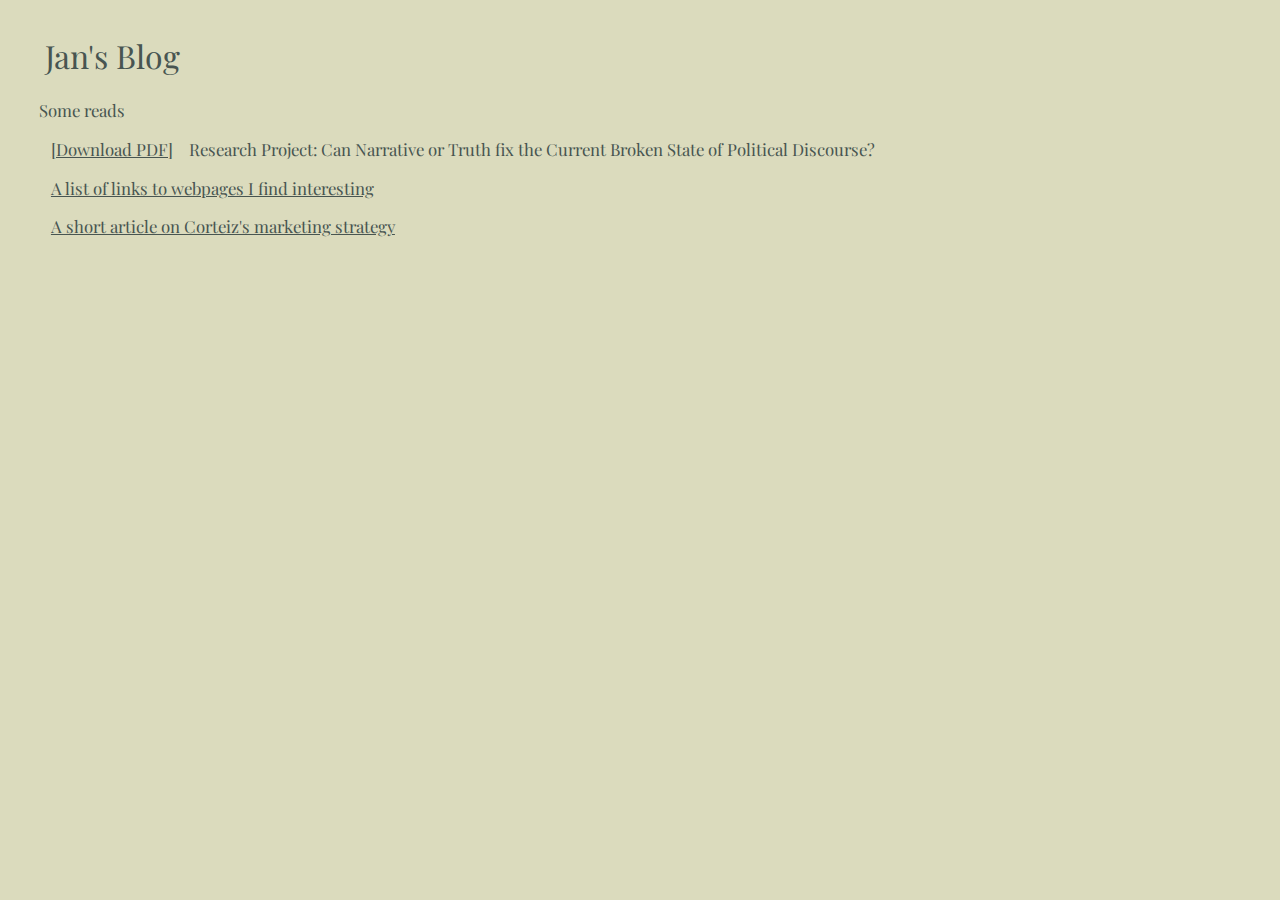
<file: index.html>
<!DOCTYPE html>

<html lang="en">

<head>

  <title>Jan's Blog </title>

  <meta charset="UTF-8" />
  <meta name="viewport" content="width=device-width,initial-scale=1" />
  <meta name="description" content="" />
  <link rel="stylesheet" href="global.css">

  <link rel="preconnect" href="https://fonts.googleapis.com">
  <link rel="preconnect" href="https://fonts.gstatic.com" crossorigin>
  <link href="https://fonts.googleapis.com/css2?family=Playfair+Display:ital,wght@0,400..900;1,400..900&display=swap" rel="stylesheet">
  
</head>

<body>

  <h1>Jan's Blog</h1>
  
  <p>Some reads</p>
  
  <p><a link href="files/Narrative and Truth in Politics.pdf">[Download PDF]</a> Research Project: Can Narrative or Truth fix the Current Broken State of Political Discourse?</p>
  <p><a link href="lists/interesting-links.html">A list of links to webpages I find interesting</a></p>
  <p><a link href="blog-posts/corteiz.html">A short article on Corteiz's marketing strategy</a></p>


</body>

</html>
</file>
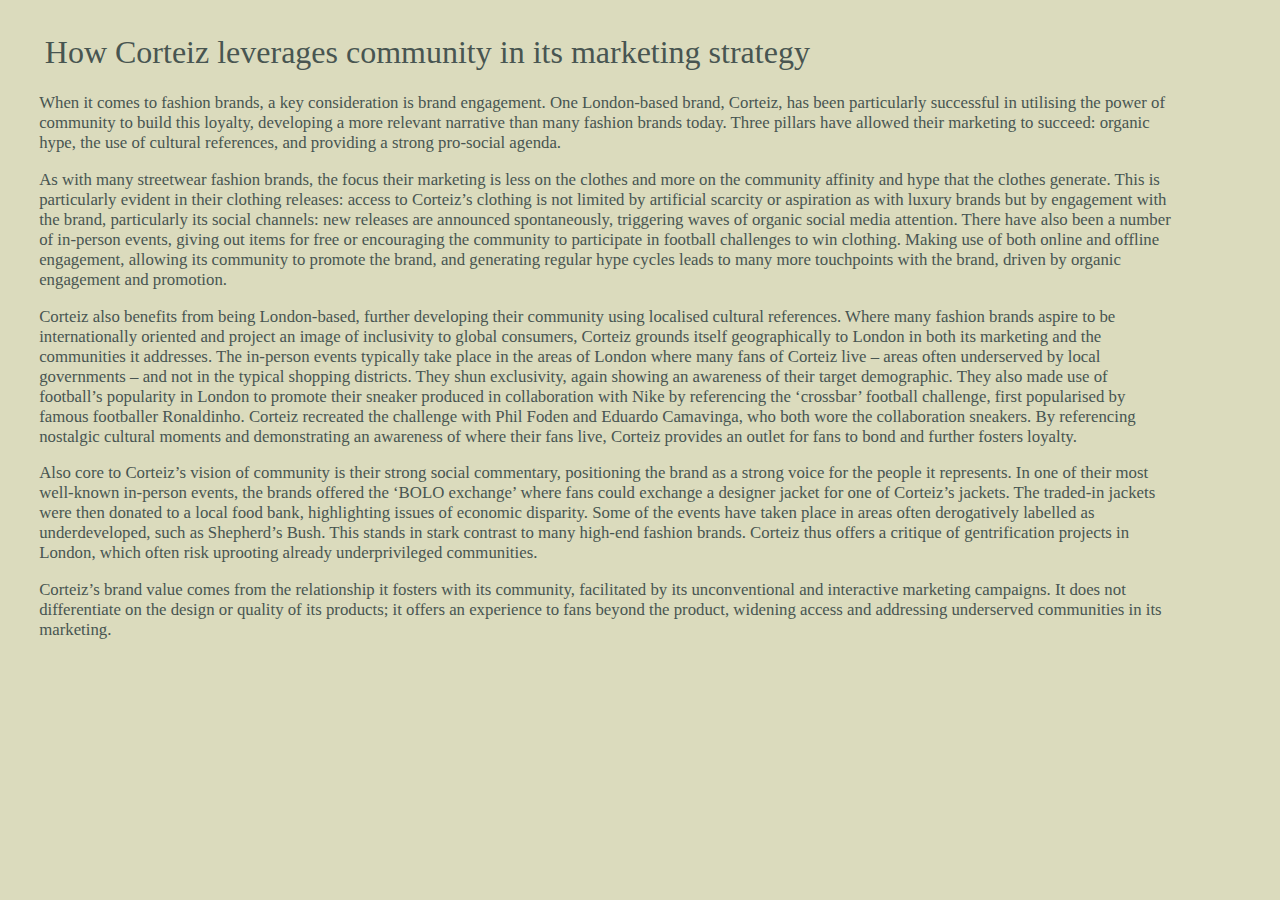
<file: blog-posts/corteiz.html>
<!DOCTYPE html>

<html lang="en">

<head>

  <title>Corteiz Marketing</title>

  <meta charset="UTF-8" />
  <meta name="viewport" content="width=device-width,initial-scale=1" />
  <meta name="description" content="" />
  <link rel="stylesheet" href="/global.css">

</head>

<body>

  <h1>How Corteiz leverages community in its marketing strategy</h1>
  
  <p>When it comes to fashion brands, a key consideration is brand engagement. 
    One London-based brand, Corteiz, has been particularly successful in utilising the power of community to build this loyalty, developing a more relevant narrative than many fashion brands today. 
    Three pillars have allowed their marketing to succeed: organic hype, the use of cultural references, and providing a strong pro-social agenda.</p>

<p>As with many streetwear fashion brands, the focus their marketing is less on the clothes and more on the community affinity and hype that the clothes generate. 
  This is particularly evident in their clothing releases: access to Corteiz’s clothing is not limited by artificial scarcity or aspiration as with luxury brands but by engagement with the brand, particularly its social channels: new releases are announced spontaneously, triggering waves of organic social media attention. 
  There have also been a number of in-person events, giving out items for free or encouraging the community to participate in football challenges to win clothing. 
  Making use of both online and offline engagement, allowing its community to promote the brand, and generating regular hype cycles leads to many more touchpoints with the brand, driven by organic engagement and promotion.</p> 

<p>Corteiz also benefits from being London-based, further developing their community using localised cultural references. 
  Where many fashion brands aspire to be internationally oriented and project an image of inclusivity to global consumers, Corteiz grounds itself geographically to London in both its marketing and the communities it addresses. 
  The in-person events typically take place in the areas of London where many fans of Corteiz live – areas often underserved by local governments – and not in the typical shopping districts. 
  They shun exclusivity, again showing an awareness of their target demographic. 
  They also made use of football’s popularity in London to promote their sneaker produced in collaboration with Nike by referencing the ‘crossbar’ football challenge, first popularised by famous footballer Ronaldinho. 
  Corteiz recreated the challenge with Phil Foden and Eduardo Camavinga, who both wore the collaboration sneakers. 
  By referencing nostalgic cultural moments and demonstrating an awareness of where their fans live, Corteiz provides an outlet for fans to bond and further fosters loyalty.</p>

<p>Also core to Corteiz’s vision of community is their strong social commentary, positioning the brand as a strong voice for the people it represents. 
  In one of their most well-known in-person events, the brands offered the ‘BOLO exchange’ where fans could exchange a designer jacket for one of Corteiz’s jackets. 
  The traded-in jackets were then donated to a local food bank, highlighting issues of economic disparity. 
  Some of the events have taken place in areas often derogatively labelled as underdeveloped, such as Shepherd’s Bush. 
  This stands in stark contrast to many high-end fashion brands. Corteiz thus offers a critique of gentrification projects in London, which often risk uprooting already underprivileged communities.</p> 
<p>Corteiz’s brand value comes from the relationship it fosters with its community, facilitated by its unconventional and interactive marketing campaigns. It does not differentiate on the design or quality of its products; it offers an experience to fans beyond the product, widening access and addressing underserved communities in its marketing.  
</p>

</body>

</html>
</file>
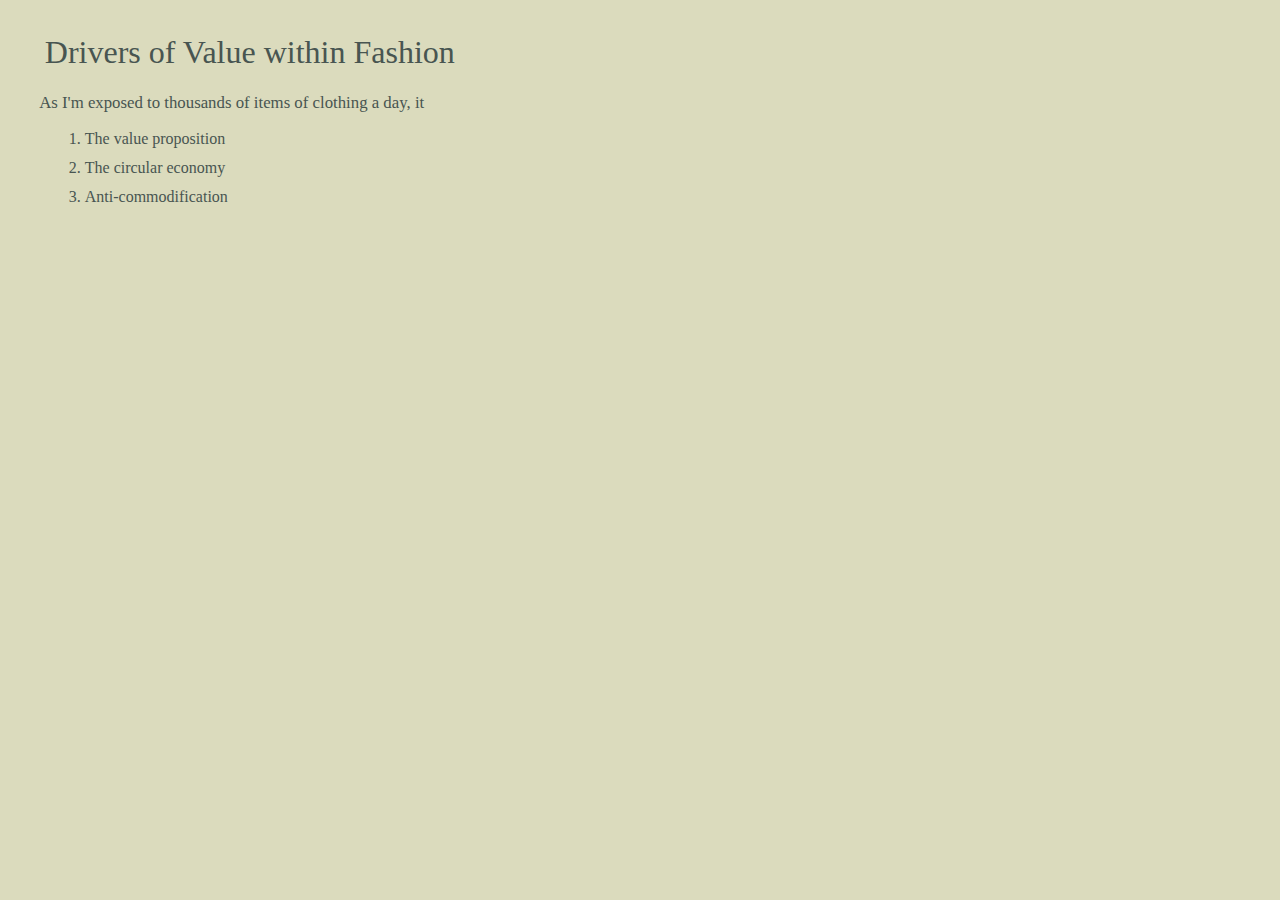
<file: blog-posts/drivers-of-value.html>
<!DOCTYPE html>

<html lang="en">

<head>

  <title>Jan's Blog | Drivers of Value</title>

  <meta charset="UTF-8" />
  <meta name="viewport" content="width=device-width,initial-scale=1" />
  <meta name="description" content="" />
  <link rel="stylesheet" href="/global.css">
  
</head>

<body>
  <h1>Drivers of Value within Fashion</h1>
  <p>As I'm exposed to thousands of items of clothing a day, it</p>
    
   <ol type="1">
     <li>The value proposition</li>
     <li>The circular economy</li>
     <li>Anti-commodification</li>
  </ol>

</body>
</html>
</file>
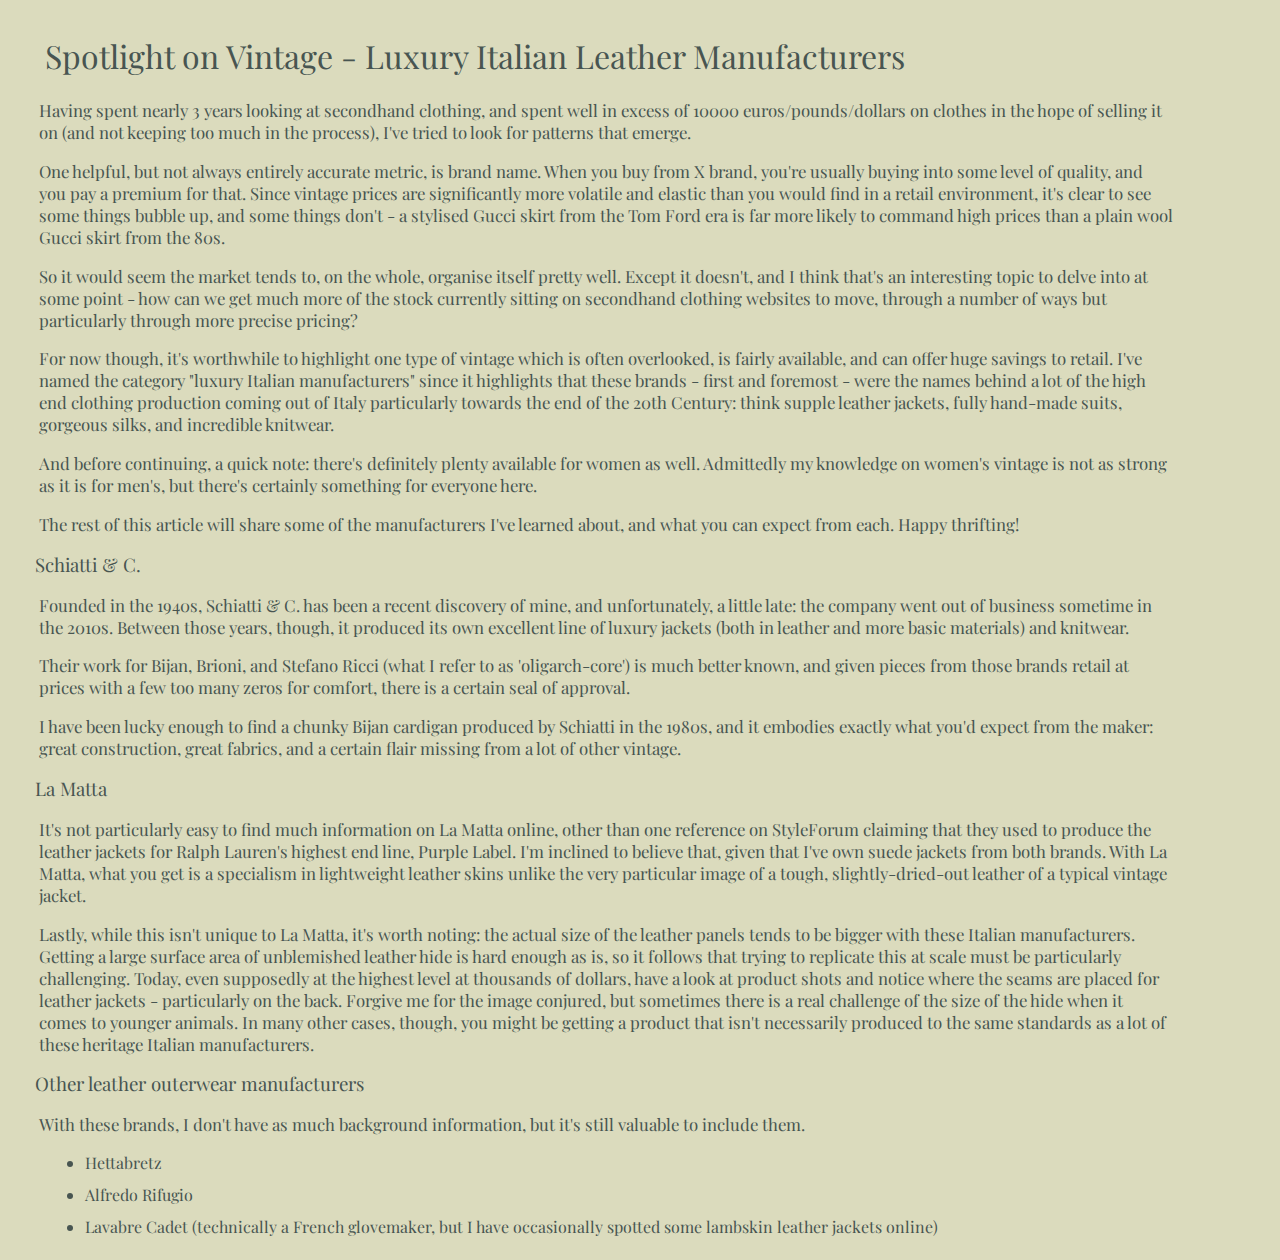
<file: blog-posts/luxury-italian-leather-manufacturers.html>
<!DOCTYPE html>

<html lang="en">

<head>

  <title>Luxury Italian Leather</title>

  <meta charset="UTF-8" />
  <meta name="viewport" content="width=device-width,initial-scale=1" />
  <meta name="description" content="" />
  <link rel="stylesheet" href="/global.css">

  <link rel="preconnect" href="https://fonts.googleapis.com">
  <link rel="preconnect" href="https://fonts.gstatic.com" crossorigin>
  <link href="https://fonts.googleapis.com/css2?family=Playfair+Display:ital,wght@0,400..900;1,400..900&display=swap" rel="stylesheet">


</head>

<body>

  <h1>Spotlight on Vintage - Luxury Italian Leather Manufacturers</h1>
<p>Having spent nearly 3 years looking at secondhand clothing, and spent well in excess of 10000 euros/pounds/dollars on clothes in the hope of selling it on (and not keeping too much in the process), I've tried to look for patterns that emerge.</p>

<p>One helpful, but not always entirely accurate metric, is brand name. When you buy from X brand, you're usually buying into some level of quality, and you pay a premium for that. Since vintage prices are significantly more volatile and elastic than you would find in a retail environment, it's clear to see some things bubble up, and some things don't - a stylised Gucci skirt from the Tom Ford era is far more likely to command high prices than a plain wool Gucci skirt from the 80s.</p>

<p>So it would seem the market tends to, on the whole, organise itself pretty well. Except it doesn't, and I think that's an interesting topic to delve into at some point - how can we get much more of the stock currently sitting on secondhand clothing websites to move, through a number of ways but particularly through more precise pricing?</p>

<p>For now though, it's worthwhile to highlight one type of vintage which is often overlooked, is fairly available, and can offer huge savings to retail. I've named the category "luxury Italian manufacturers" since it highlights that these brands - first and foremost - were the names behind a lot of the high end clothing production coming out of Italy particularly towards the end of the 20th Century: think supple leather jackets, fully hand-made suits, gorgeous silks, and incredible knitwear.</p>

<p>And before continuing, a quick note: there's definitely plenty available for women as well. Admittedly my knowledge on women's vintage is not as strong as it is for men's, but there's certainly something for everyone here.</p>

<p>The rest of this article will share some of the manufacturers I've learned about, and what you can expect from each. Happy thrifting!</p>

<h3> Schiatti & C.</h3>
<p>Founded in the 1940s, Schiatti & C. has been a recent discovery of mine, and unfortunately, a little late: the company went out of business sometime in the 2010s. Between those years, though, it produced its own excellent line of luxury jackets (both in leather and more basic materials) and knitwear. </p>

<p>Their work for Bijan, Brioni, and Stefano Ricci (what I refer to as 'oligarch-core') is much better known, and given pieces from those brands retail at prices with a few too many zeros for comfort, there is a certain seal of approval.</p>

<p>I have been lucky enough to find a chunky Bijan cardigan produced by Schiatti in the 1980s, and it embodies exactly what you'd expect from the maker: great construction, great fabrics, and a certain flair missing from a lot of other vintage.</p>

<h3> La Matta</h3>
<p>It's not particularly easy to find much information on La Matta online, other than one reference on StyleForum claiming that they used to produce the leather jackets for Ralph Lauren's highest end line, Purple Label. I'm inclined to believe that, given that I've own suede jackets from both brands. With La Matta, what you get is a specialism in lightweight leather skins unlike the very particular image of a tough, slightly-dried-out leather of a typical vintage jacket.</p>

<p>Lastly, while this isn't unique to La Matta, it's worth noting: the actual size of the leather panels tends to be bigger with these Italian manufacturers. Getting a large surface area of unblemished leather hide is hard enough as is, so it follows that trying to replicate this at scale must be particularly challenging. Today, even supposedly at the highest level at thousands of dollars, have a look at product shots and notice where the seams are placed for leather jackets - particularly on the back. Forgive me for the image conjured, but sometimes there is a real challenge of the size of the hide when it comes to younger animals. In many other cases, though, you might be getting a product that isn't necessarily produced to the same standards as a lot of these heritage Italian manufacturers.</p>

<h3> Other leather outerwear manufacturers </h3>
<p>With these brands, I don't have as much background information, but it's still valuable to include them.</p>
<ul><li>Hettabretz</li>
  <li>Alfredo Rifugio</li>
  <li>Lavabre Cadet (technically a French glovemaker, but I have occasionally spotted some lambskin leather jackets online)</li></ul> 

</body>

</html>
</file>
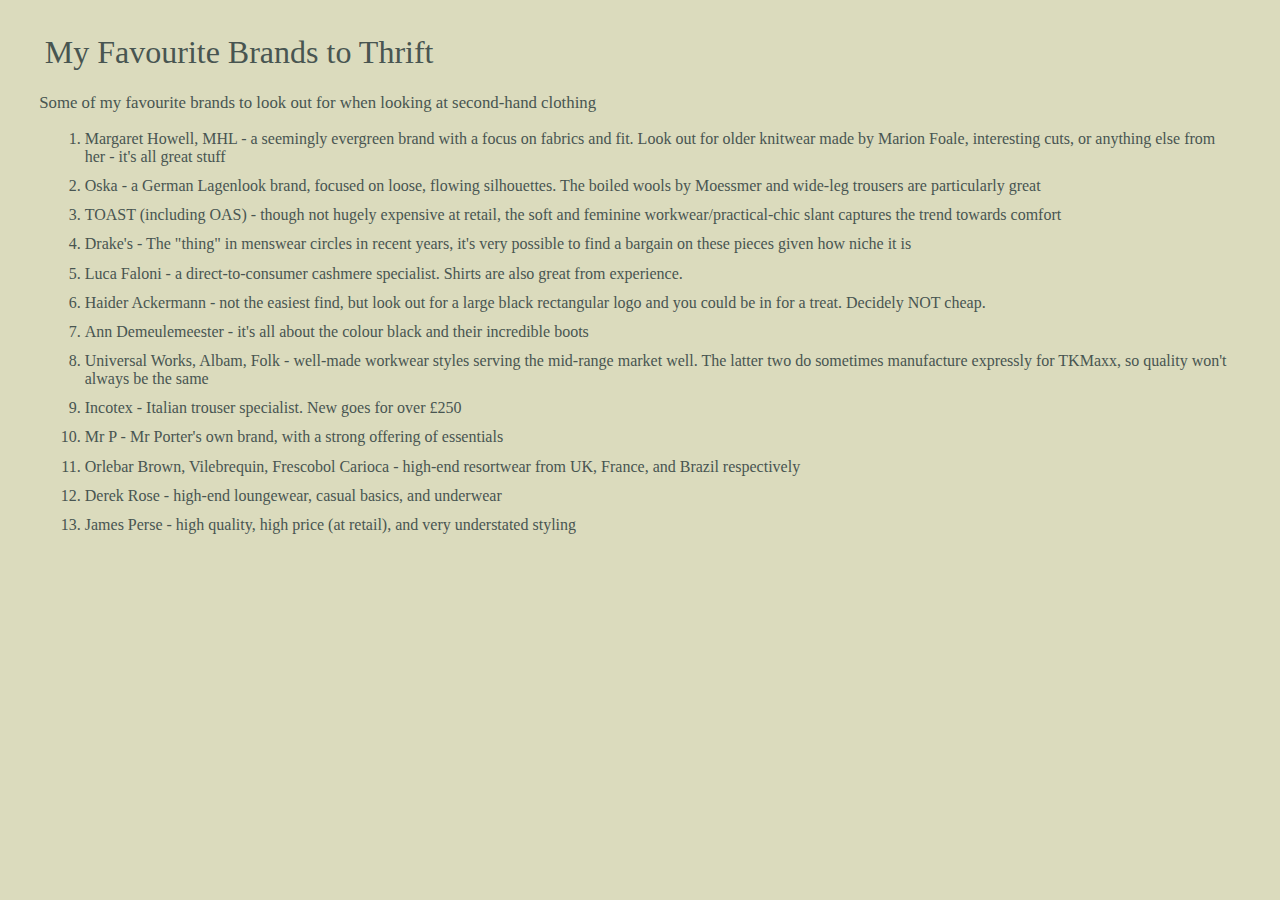
<file: blog-posts/my-favourite-brands.html>
<!DOCTYPE html>

<html lang="en">

<head>

  <title>Jan's Blog | My Fav Brands</title>

  <meta charset="UTF-8" />
  <meta name="viewport" content="width=device-width,initial-scale=1" />
  <meta name="description" content="" />
  <link rel="stylesheet" href="/global.css">
  
</head>

<body>
  <h1> My Favourite Brands to Thrift</h1>
  <p>Some of my favourite brands to look out for when looking at second-hand clothing</p>
   <ol type="1">
     <li>Margaret Howell, MHL - a seemingly evergreen brand with a focus on fabrics and fit. Look out for older knitwear made by Marion Foale, interesting cuts, or anything else from her - it's all great stuff</li>
     <li>Oska - a German Lagenlook brand, focused on loose, flowing silhouettes. The boiled wools by Moessmer and wide-leg trousers are particularly great</li>
     <li>TOAST (including OAS) - though not hugely expensive at retail, the soft and feminine workwear/practical-chic slant captures the trend towards comfort</li>
     <li>Drake's - The "thing" in menswear circles in recent years, it's very possible to find a bargain on these pieces given how niche it is</li>
     <li>Luca Faloni - a direct-to-consumer cashmere specialist. Shirts are also great from experience.</li>
     <li>Haider Ackermann - not the easiest find, but look out for a large black rectangular logo and you could be in for a treat. Decidely NOT cheap.</li>
     <li>Ann Demeulemeester - it's all about the colour black and their incredible boots</li>
     <li>Universal Works, Albam, Folk - well-made workwear styles serving the mid-range market well. The latter two do sometimes manufacture expressly for TKMaxx, so quality won't always be the same</li>
     <li>Incotex - Italian trouser specialist. New goes for over £250</li>
     <li>Mr P - Mr Porter's own brand, with a strong offering of essentials</li>
     <li>Orlebar Brown, Vilebrequin, Frescobol Carioca - high-end resortwear from UK, France, and Brazil respectively</li>
     <li>Derek Rose - high-end loungewear, casual basics, and underwear</li>
     <li>James Perse - high quality, high price (at retail), and very understated styling</li>
  </ol>

</body>
</html>
</file>
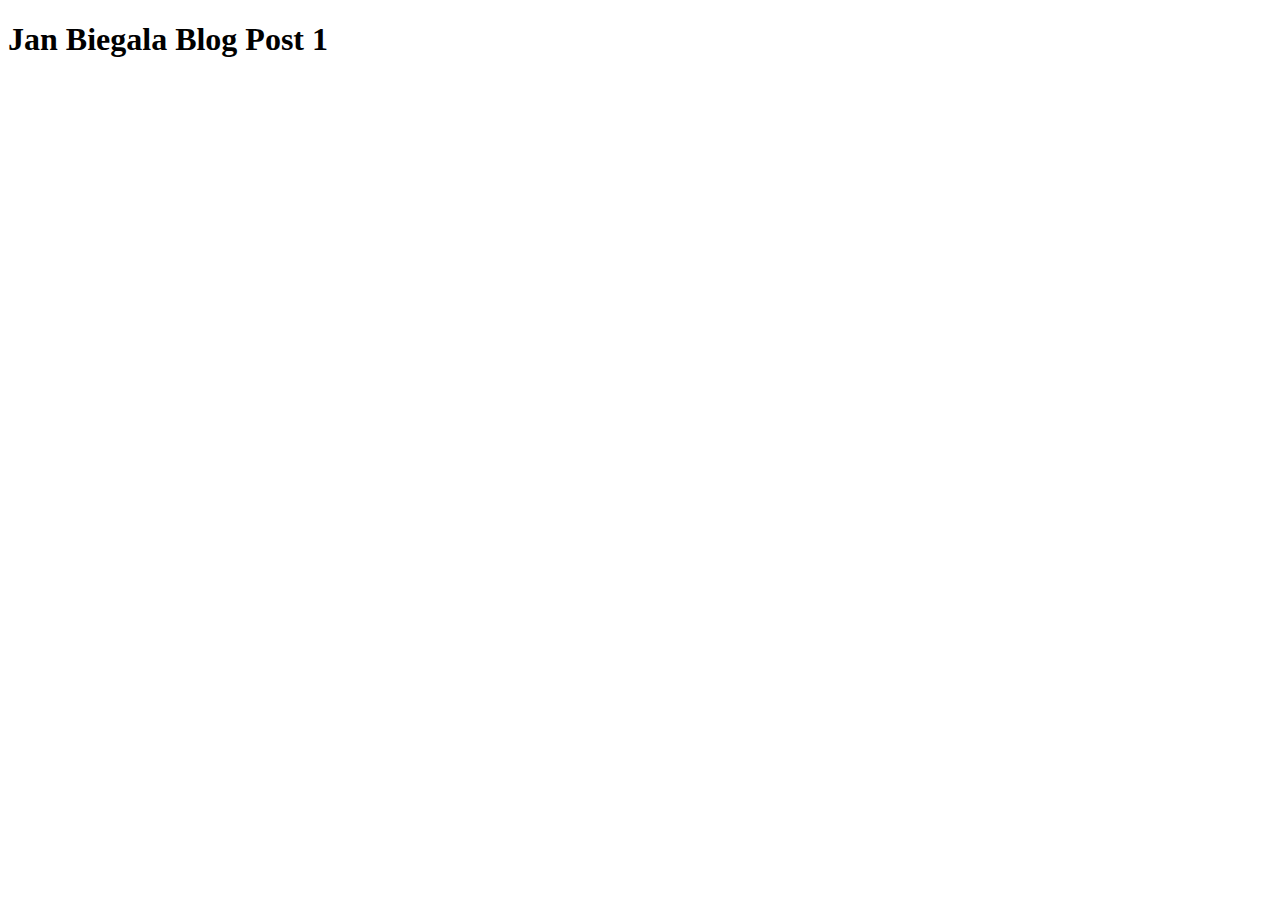
<file: blog-posts/post-1.html>
<!DOCTYPE html>

<html lang="en">

<head>

  <title>Hello, world!</title>

  <meta charset="UTF-8" />

  <meta name="viewport" content="width=device-width,initial-scale=1" />

  <meta name="description" content="" />


</head>

<body>

  <h1>Jan Biegala Blog Post 1</h1>

</body>

</html>
</file>
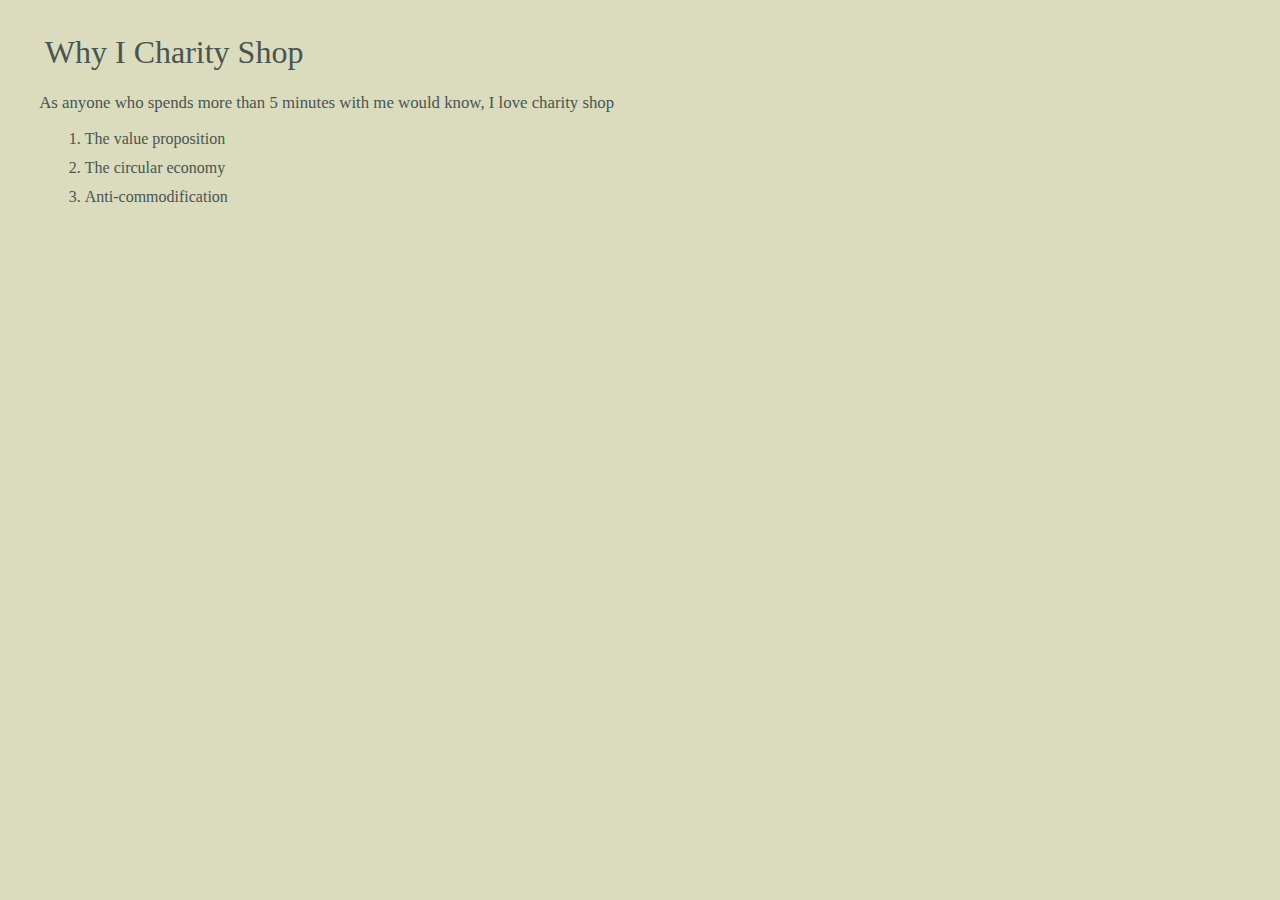
<file: blog-posts/why-i-charity-shop.html>
<!DOCTYPE html>

<html lang="en">

<head>

  <title>Jan's Blog </title>

  <meta charset="UTF-8" />
  <meta name="viewport" content="width=device-width,initial-scale=1" />
  <meta name="description" content="" />
  <link rel="stylesheet" href="/global.css">
  
</head>

<body>
  <h1>Why I Charity Shop</h1>
  <p>As anyone who spends more than 5 minutes with me would know, I love charity shop</p>
    
   <ol type="1">
     <li>The value proposition</li>
     <li>The circular economy</li>
     <li>Anti-commodification</li>
  </ol>

</body>
</html>
</file>
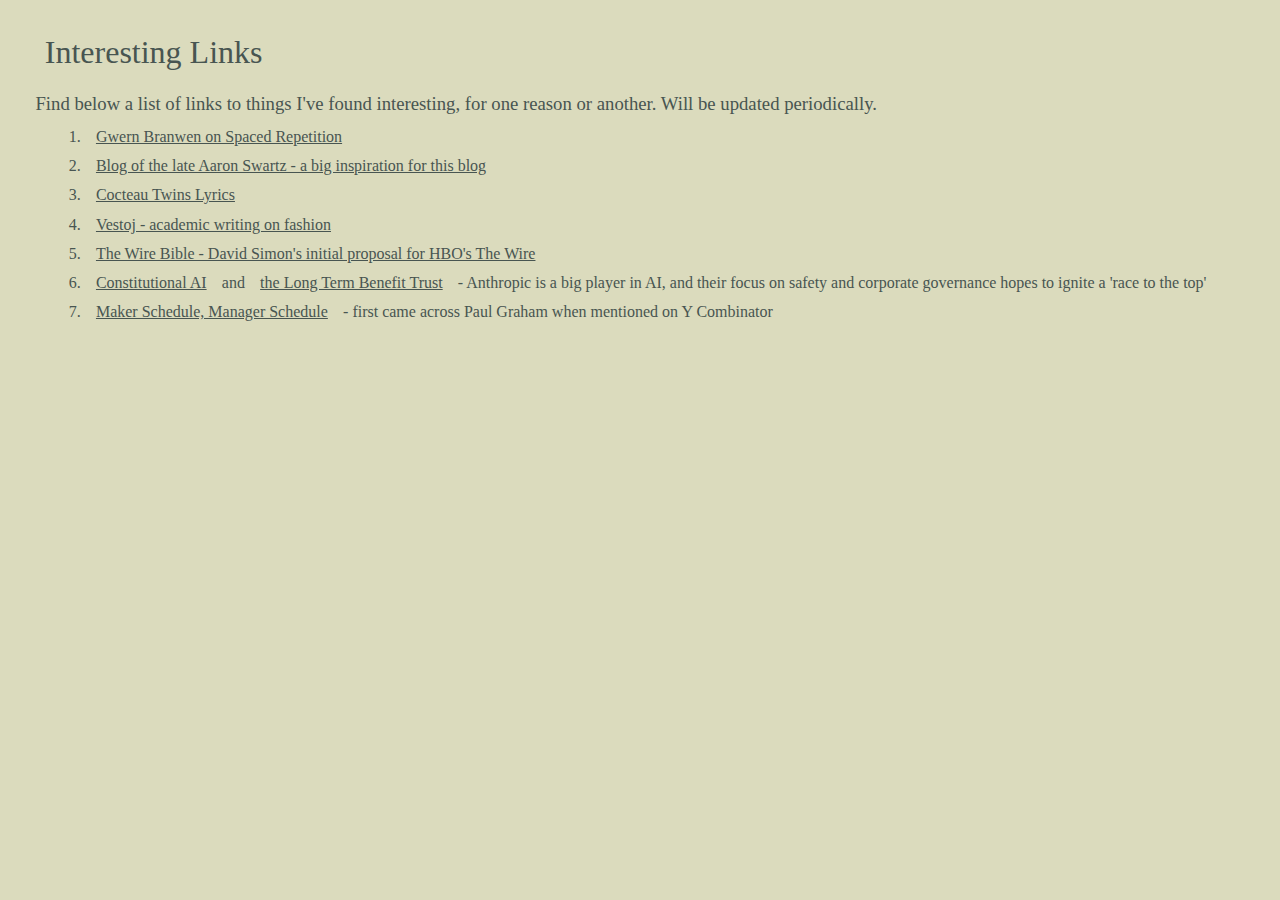
<file: lists/interesting-links.html>
<!DOCTYPE html>

<html lang="en">

<head>

  <title>Jan's Blog </title>

  <meta charset="UTF-8" />
  <meta name="viewport" content="width=device-width,initial-scale=1" />
  <meta name="description" content="" />
  <link rel="stylesheet" href="../global.css">
  
</head>

<body>

  <h1>Interesting Links</h1>
  
  <h3>Find below a list of links to things I've found interesting, for one reason or another. Will be updated periodically.</h3>
  <ol>
    <!--<li><a href=""></a></li> -->
    <li><a href="https://www.gwern.net/Spaced-repetition">Gwern Branwen on Spaced Repetition</a></li>
    <li><a href="http://www.aaronsw.com/">Blog of the late Aaron Swartz - a big inspiration for this blog</a></li>
    <li><a href="https://cocteautwins.com/cocteau-twins-lyrics.html">Cocteau Twins Lyrics</a></li>
    <li><a href="http://vestoj.com/">Vestoj - academic writing on fashion</a></li> 
    <li><a href="http://kottke.org.s3.amazonaws.com/the-wire/The_Wire_-_Bible.pdf">The Wire Bible - David Simon's initial proposal for HBO's The Wire</a></li>
    
    <li><a href="https://www.anthropic.com/index/claudes-constitution">Constitutional AI</a> and <a href="https://www.anthropic.com/index/the-long-term-benefit-trust">the Long Term Benefit Trust</a> - Anthropic is a big player in AI, and their focus on safety and corporate governance hopes to ignite a 'race to the top'</li> 
    <li><a href="http://www.paulgraham.com/makersschedule.html">Maker Schedule, Manager Schedule</a> - first came across Paul Graham when mentioned on Y Combinator</li>
  </ol> 

</body>

</html>
</file>
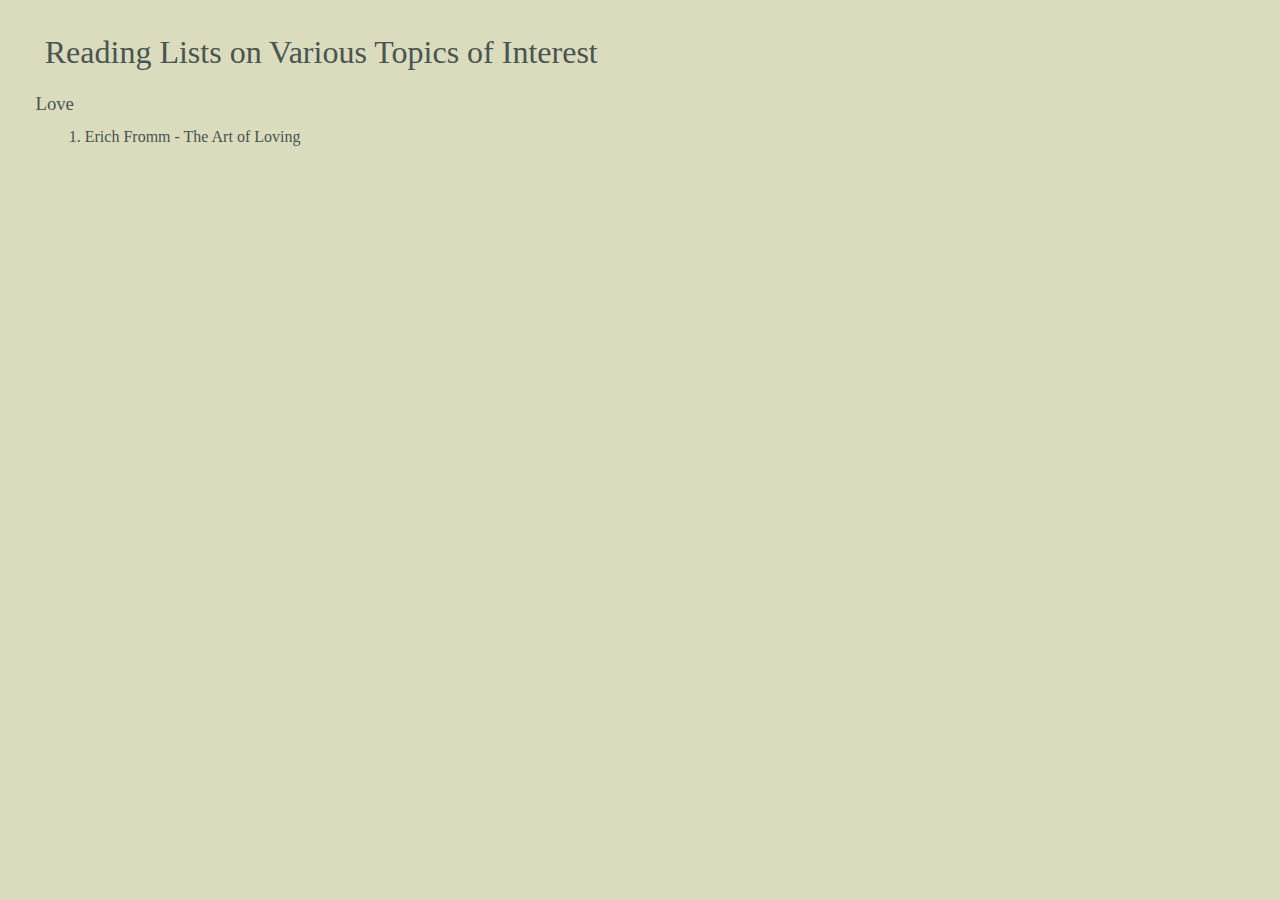
<file: lists/reading-lists.html>
<!DOCTYPE html>

<html lang="en">

<head>

  <title>Jan's Blog </title>

  <meta charset="UTF-8" />
  <meta name="viewport" content="width=device-width,initial-scale=1" />
  <meta name="description" content="" />
  <link rel="stylesheet" href="../global.css">
  
</head>

<body>

  <h1>Reading Lists on Various Topics of Interest</h1>
  
  <h3>Love</h3>
  <ol>
    <!--<li><a href=""></a></li> -->
    <li>Erich Fromm - The Art of Loving</li>
    
  </ol> 

</body>

</html>
</file>
<file: global.css>
* { 
	font-family: "Playfair Display", serif;
  	font-optical-sizing: auto;
  	font-weight: 400;
  	font-style: normal;
	color: #485551;
	margin: 0.7em;
	background: #dbdbbd;

}

p {
	font-size: 1.05em;
	margin: 1em;
	margin-right: 5em;
}
</file>
